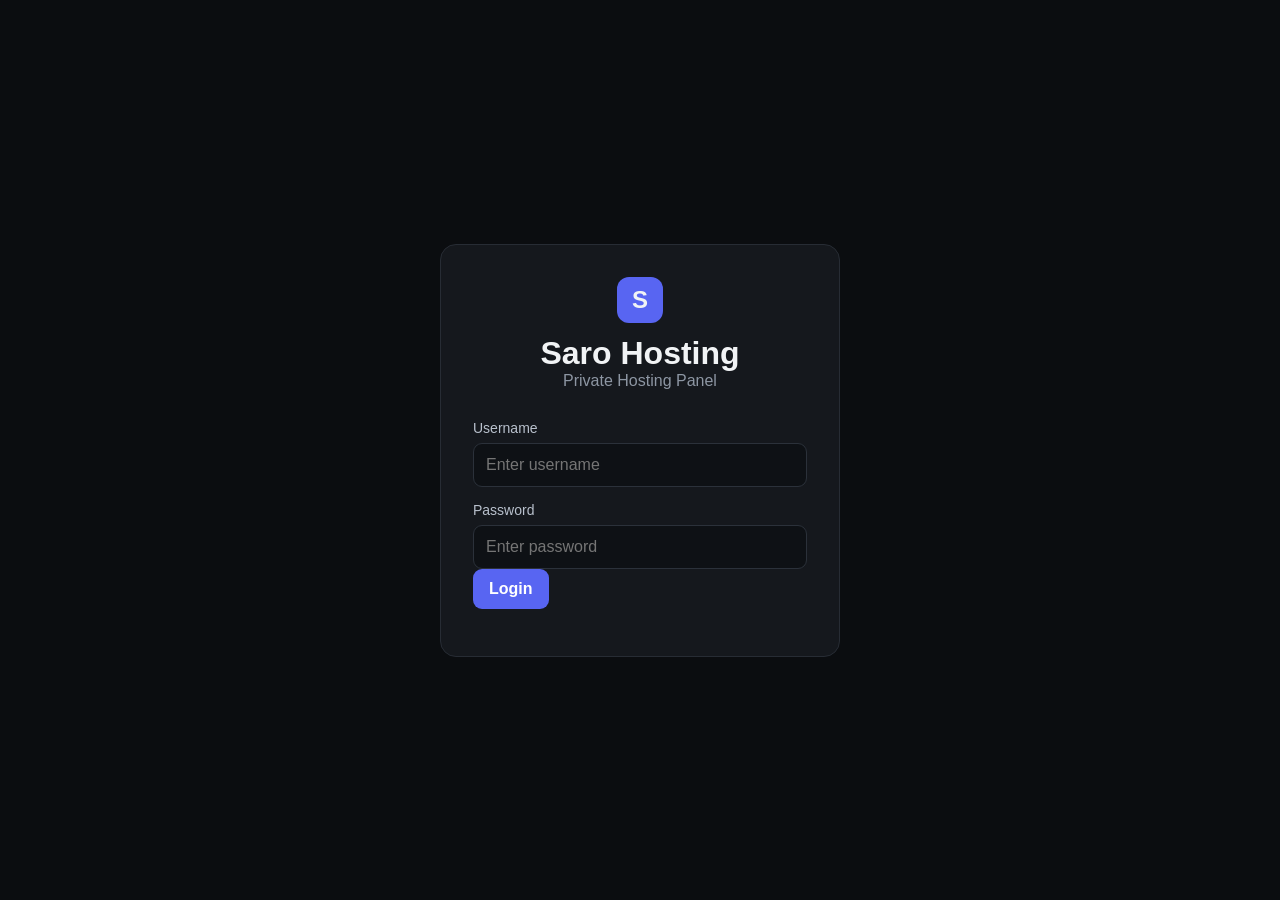
<file: index.html>
<!DOCTYPE html>
<html lang="en">
<head>
    <meta charset="UTF-8">
    <meta name="viewport" content="width=device-width, initial-scale=1.0">
    <title>Saro Hosting - Login</title>
    <link rel="stylesheet" href="css/style.css">
</head>
<body class="login-page">

<div class="login-box">
    <div class="logo">
        <div class="logo-icon">S</div>
        <h1>Saro Hosting</h1>
        <p>Private Hosting Panel</p>
    </div>

    <form id="loginForm">
        <label>Username</label>
        <input id="username" type="text" placeholder="Enter username" required>

        <label>Password</label>
        <input id="password" type="password" placeholder="Enter password" required>

        <button type="submit" class="primary-btn">Login</button>

        <p id="loginError" class="error"></p>
    </form>
</div>

<script src="js/app.js"></script>
</body>
</html>
</file>
<file: css/style.css>
* {
    box-sizing: border-box;
    margin: 0;
    padding: 0;
}

body {
    font-family: Arial, sans-serif;
    background: #0b0d10;
    color: #f1f3f5;
}

button,
input,
select {
    font: inherit;
}

button {
    cursor: pointer;
}

/* LOGIN */

.login-page {
    min-height: 100vh;
    display: flex;
    align-items: center;
    justify-content: center;
    padding: 20px;
}

.login-box {
    width: 100%;
    max-width: 400px;
    background: #15181d;
    border: 1px solid #272c34;
    border-radius: 16px;
    padding: 32px;
}

.logo {
    text-align: center;
    margin-bottom: 30px;
}

.logo-icon {
    width: 46px;
    height: 46px;
    border-radius: 12px;
    background: #5865f2;
    display: inline-flex;
    align-items: center;
    justify-content: center;
    font-size: 24px;
    font-weight: bold;
}

.logo h1 {
    margin-top: 12px;
}

.logo p,
.muted {
    color: #8d96a3;
}

/* INPUTS */

label {
    display: block;
    margin: 15px 0 7px;
    color: #b8c0cc;
    font-size: 14px;
}

input,
select {
    width: 100%;
    background: #0e1115;
    color: white;
    border: 1px solid #2b313a;
    border-radius: 9px;
    padding: 12px;
    outline: none;
}

input:focus,
select:focus {
    border-color: #5865f2;
}

.primary-btn {
    border: 0;
    background: #5865f2;
    color: white;
    border-radius: 9px;
    padding: 11px 16px;
    font-weight: 600;
}

.primary-btn:hover {
    opacity: .9;
}

.full {
    width: 100%;
    margin-top: 22px;
}

.error {
    color: #ff6464;
    text-align: center;
    margin-top: 15px;
}

/* LAYOUT */

.layout {
    display: flex;
    min-height: 100vh;
}

.sidebar {
    width: 240px;
    background: #111318;
    border-right: 1px solid #242932;
    padding: 20px;
    display: flex;
    flex-direction: column;
}

.brand {
    display: flex;
    align-items: center;
    gap: 10px;
    margin-bottom: 30px;
}

.brand small {
    display: block;
    color: #777f8c;
    margin-top: 3px;
}

nav {
    display: flex;
    flex-direction: column;
    gap: 5px;
}

.nav-item {
    background: transparent;
    border: 0;
    color: #9ba3af;
    text-align: left;
    padding: 12px;
    border-radius: 8px;
}

.nav-item:hover,
.nav-item.active {
    background: #1c2028;
    color: white;
}

.logout {
    margin-top: auto;
    background: #1b1e24;
    border: 0;
    color: #ff6b6b;
    padding: 11px;
    border-radius: 8px;
}

.main {
    flex: 1;
    padding: 25px;
    overflow-x: hidden;
}

.topbar {
    display: flex;
    justify-content: space-between;
    align-items: center;
    margin-bottom: 30px;
}

.topbar span {
    color: #858e9c;
    font-size: 14px;
}

.avatar {
    width: 40px;
    height: 40px;
    background: #5865f2;
    border-radius: 50%;
    display: flex;
    align-items: center;
    justify-content: center;
}

/* PAGES */

.page {
    display: none;
}

.page.active {
    display: block;
}

.stats {
    display: grid;
    grid-template-columns: repeat(4, 1fr);
    gap: 15px;
    margin-bottom: 35px;
}

.stat-card {
    background: #15181d;
    border: 1px solid #272c34;
    border-radius: 12px;
    padding: 20px;
}

.stat-card span {
    color: #8d96a3;
    font-size: 14px;
}

.stat-card strong {
    display: block;
    margin-top: 8px;
    font-size: 22px;
}

.online {
    color: #43d17b;
}

.section-header {
    display: flex;
    align-items: center;
    justify-content: space-between;
    margin-bottom: 18px;
}

.section-header p {
    color: #7f8895;
    margin-top: 5px;
}

/* SERVERS */

.server-grid {
    display: grid;
    grid-template-columns: repeat(auto-fill, minmax(260px, 1fr));
    gap: 15px;
}

.server-card {
    background: #15181d;
    border: 1px solid #272c34;
    border-radius: 12px;
    padding: 20px;
}

.server-card h3 {
    margin-bottom: 8px;
}

.server-card .version {
    color: #8d96a3;
    font-size: 14px;
}

.server-status {
    margin: 15px 0;
}

.server-actions {
    display: flex;
    gap: 8px;
}

.server-actions button {
    flex: 1;
    background: #20242c;
    color: white;
    border: 0;
    border-radius: 7px;
    padding: 9px;
}

/* TABLE */

.table-card,
.settings-card {
    background: #15181d;
    border: 1px solid #272c34;
    border-radius: 12px;
    padding: 20px;
    overflow-x: auto;
}

table {
    width: 100%;
    border-collapse: collapse;
}

th,
td {
    padding: 14px;
    text-align: left;
    border-bottom: 1px solid #272c34;
}

th {
    color: #858e9c;
    font-size: 13px;
}

td small {
    display: block;
    color: #858e9c;
    margin-top: 4px;
}

.badge {
    padding: 5px 9px;
    border-radius: 20px;
    font-size: 12px;
}

.owner {
    background: #443d18;
    color: #ffd84d;
}

.user {
    background: #202b4c;
    color: #8ea8ff;
}

.empty {
    text-align: center;
    padding: 70px 20px;
    color: #858e9c;
}

.empty h3 {
    color: white;
    margin: 10px;
}

/* MODAL */

.modal {
    display: none;
    position: fixed;
    inset: 0;
    background: rgba(0,0,0,.75);
    align-items: center;
    justify-content: center;
    padding: 20px;
}

.modal.show {
    display: flex;
}

.modal-box {
    width: 100%;
    max-width: 450px;
    background: #15181d;
    border: 1px solid #2b313a;
    border-radius: 15px;
    padding: 25px;
}

.modal-header {
    display: flex;
    justify-content: space-between;
    align-items: center;
}

.modal-header button {
    background: transparent;
    border: 0;
    color: white;
    font-size: 28px;
}

/* MOBILE */

@media (max-width: 700px) {

    .layout {
        display: block;
    }

    .sidebar {
        width: 100%;
        border-right: 0;
        border-bottom: 1px solid #242932;
    }

    nav {
        flex-direction: row;
        overflow-x: auto;
    }

    .nav-item {
        white-space: nowrap;
    }

    .logout {
        margin-top: 15px;
    }

    .main {
        padding: 18px;
    }

    .stats {
        grid-template-columns: repeat(2, 1fr);
    }

    .section-header {
        align-items: flex-start;
        gap: 15px;
    }

    .section-header .primary-btn {
        white-space: nowrap;
    }
}
</file>
